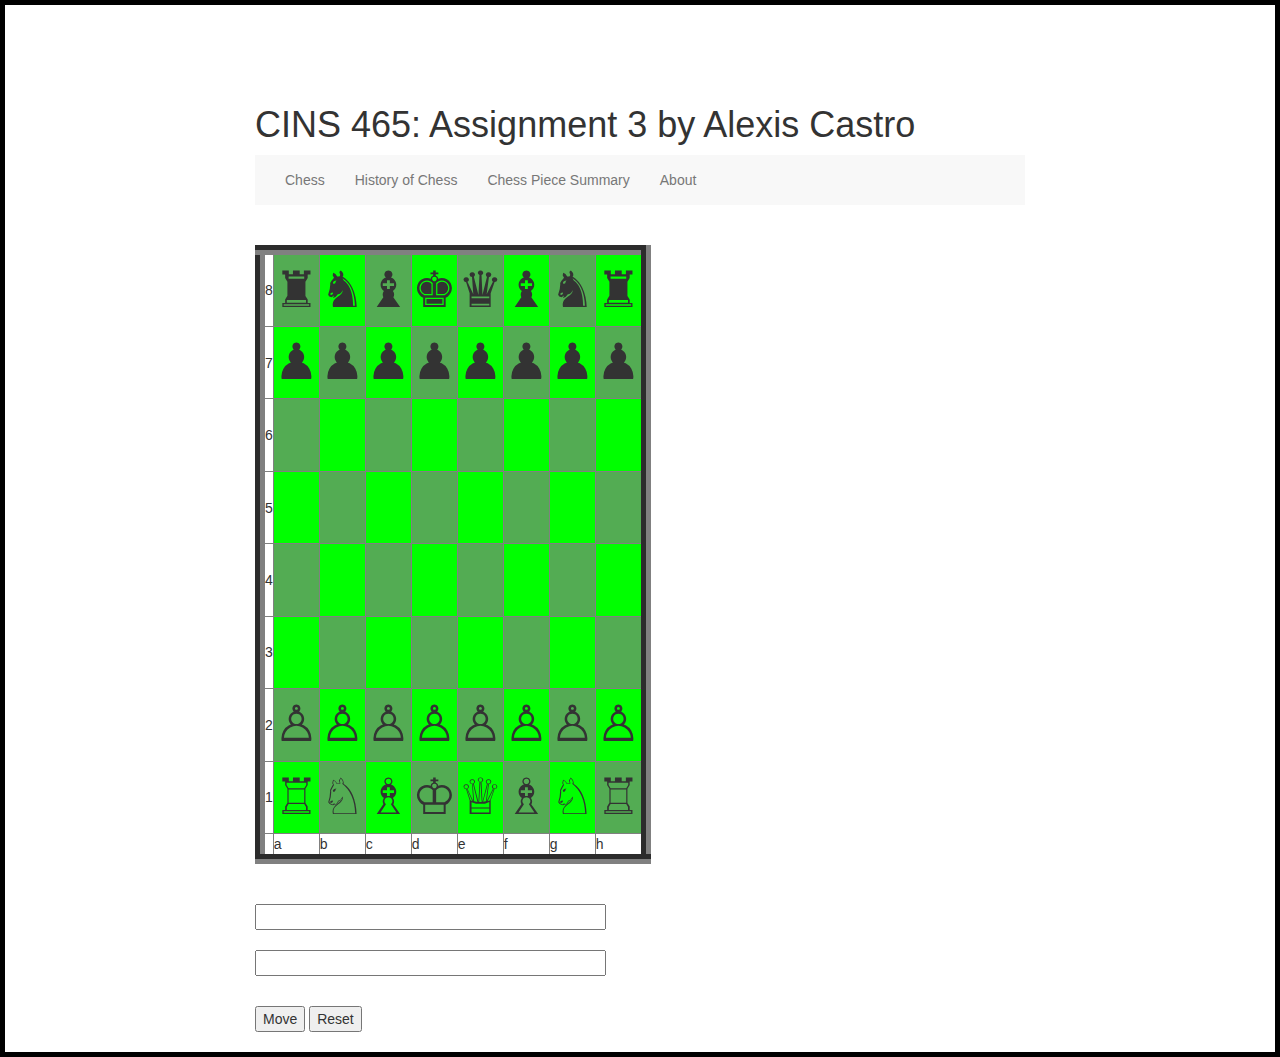
<file: index.html>
<!DOCTYPE html>
<html lang="en">
<head>
  <link rel = "stylesheet"
  type = "text/css"
  href = "style.css" />
  <meta charset="utf-8">

  <link rel="stylesheet" href="https://maxcdn.bootstrapcdn.com/bootstrap/3.3.7/css/bootstrap.min.css"

  <nav class="navbar navbar-light bg-light">

</head>


<body>
  <h1>CINS 465: Assignment 3 by Alexis Castro</h1>

  <nav class="navbar-default">
  <div class="container-fluid">
    <div class="navbar-header">

    </div>
    <ul class="nav navbar-nav">
      <li><a class="nav" href="index.html">Chess</a></li>
      <li><a class="nav" href="history.html">History of Chess</a></li>
      <li><a class="nav" href="chess_summary.html">Chess Piece Summary</a></li>
      <li><a class="nav" href="about.html">About</a></li>
    </ul>
  </div>
</nav>

   <br></br>

  <table  class="board">
  <table border ="10">

      <tr class="board">
        <td class="white">8</td>
        <td class=darkgreen id= "a8"> &#9820;</td>
        <td class="green" id="b8" >&#9822;</td>
        <td class=darkgreen id="c8" >&#9821;</td>
        <td class="green" id="d8" >&#9818;</td>
        <td class=darkgreen id="e8" >&#9819;</td>
        <td class="green" id="f8" >&#9821;</td>
        <td class=darkgreen id="g8" >&#9822;</td>
        <td class="green" id="h8">&#9820;</td>
      </tr>



      <tr class="board">
        <td class="white">7</td>
        <td class="green" id="a7">&#9823;</td>
        <td class=darkgreen id ="b7">&#9823;</td>
        <td class="green" id="c7" >&#9823;</td>
        <td class=darkgreen id="d7">&#9823;</td>
        <td class="green" id="e7">&#9823;</td>
        <td class=darkgreen id="f7">&#9823;</td>
        <td class="green" id="g7" >&#9823;</td>
        <td class=darkgreen id="h7" >&#9823;</td>
      </tr>

      <tr class= "board">
        <td class="white">6</td>
        <td class=darkgreen id="a6">&nbsp;</td>
        <td class="green" id="b6" >&nbsp;</td>
        <td class=darkgreen id="c6">&nbsp;</td>
        <td class="green" id="d6">&nbsp;</td>
        <td class=darkgreen id="e6">&nbsp;</td>
        <td class="green" id="f6">&nbsp;</td>
        <td class=darkgreen id="g6">&nbsp;</td>
        <td class="green" id="h6">&nbsp;</td>
      </tr>

      <tr class="board">
        <td class="white">5</td>
        <td class="green" id="a5">&nbsp;</td>
        <td class=darkgreen id="b5">&nbsp;</td>
        <td class="green" id="c5">&nbsp;</td>
        <td class=darkgreen id="d5">&nbsp;</td>
        <td class="green" id="e5">&nbsp;</td>
        <td class=darkgreen id="f5">&nbsp;</td>
        <td class="green" id="g5">&nbsp;</td>
        <td class=darkgreen id="h5">&nbsp;</td>
      </tr>

      <tr class="board">
        <td class="white">4</td>
        <td class=darkgreen id="a4">&nbsp;</td>
        <td class="green" id="b4">&nbsp;</td>
        <td class=darkgreen id="c4">&nbsp;</td>
        <td class="green" id="d4">&nbsp;</td>
        <td class=darkgreen id="e4">&nbsp;</td>
        <td class="green" id="f4">&nbsp;</td>
        <td class=darkgreen id="g4">&nbsp;</td>
        <td class="green" id="h4">&nbsp;</td>
      </tr>


      <tr class="board">
        <td class="white">3</td>
        <td class="green" id="a3">&nbsp;</td>
        <td class=darkgreen id="b3">&nbsp;</td>
        <td class="green" id="c3">&nbsp;</td>
        <td class=darkgreen id="d3">&nbsp;</td>
        <td class="green" id="e3">&nbsp;</td>
        <td class=darkgreen id="f3">&nbsp;</td>
        <td class="green" id="g3">&nbsp;</td>
        <td class=darkgreen id="h3">&nbsp;</td>
      </tr>

      <tr class="board">
        <td class="white">2</td>
        <td class=darkgreen id="a2">&#9817;</td>
        <td class="green" id="b2">&#9817;</td>
        <td class=darkgreen id="c2">&#9817;</td>
        <td class="green" id="d2">&#9817;</td>
        <td class=darkgreen id="e2">&#9817;</td>
        <td class="green" id="f2">&#9817;</td>
        <td class=darkgreen id="g2">&#9817;</td>
        <td class="green" id="h2">&#9817;</td>
      </tr>



      <tr class="board">
        <td class="white">1</td>
        <td class="green" id="a1">&#9814;</td>
        <td class=darkgreen id="b1">&#9816;</td>
        <td class="green" id="c1"> &#9815;</td>
        <td class=darkgreen id="d1">&#9812;</td>
        <td class="green"  id="e1">&#9813;</td>
        <td class=darkgreen id="f1">&#9815;</td>
        <td class="green" id="g1">&#9816;</td>
        <td class=darkgreen id="h1">&#9814;</td>
      </tr>


  <tr class="board">
      <td class="white">&nbsp;</td>
      <td class="white">a</td>
      <td class="white">b</td>
      <td class="white">c</td>
      <td class="white">d</td>
      <td class="white">e</td>
      <td class="white">f</td>
      <td class="white">g</td>
      <td class="white">h</td>
    </tr>




  </table>

  <br></br>
  <input type="text" id="input1" name="input1" size="40">
  <br></br>
  <input type="text" id="input2" name="input2" size="40"><br><br>


  <p id="grid"></p>


  <button type="button" onclick="move_fun()">Move</button>
  <button type="button" onclick="reset()">Reset</button>


  <script>

  function reset(){
  location.reload();
  }
  function move_fun() {
  var x;
  var y;
  var temp=document.getElementById(input1.value).innerHTML;
  var text;



  document.getElementById(input1.value).innerHTML="";
  document.getElementById(input2.value).innerHTML=temp;
  document.getElementById("input1").value="";
  document.getElementById("input2").value="";


  }
  document.getElementById("grid").innerHTML = text;

  </script>

  <br></br>

  </form>






</body>
</html>
</div>
</file>
<file: style.css>
<style>
        html {
          background-color: linen;
        }

        body {
          width: 100 px;
          margin: 5 auto;
          padding: 80px 250px 0px;
          border: 5px solid black;
          background-color: white;
        }

        h2 {
       color: ##00ff00;
       text-align: center;
       font: italic 200% fantasy;
      }



        .green{
        background-color: #00ff00;
        font-size: 50px;
        }
        .darkgreen{
        background-color: #53ac53;
        font-size: 50px;
        }

        .right{
         display: block;
         margin-left: auto;
         
         width: 40%;
       }
</file>
